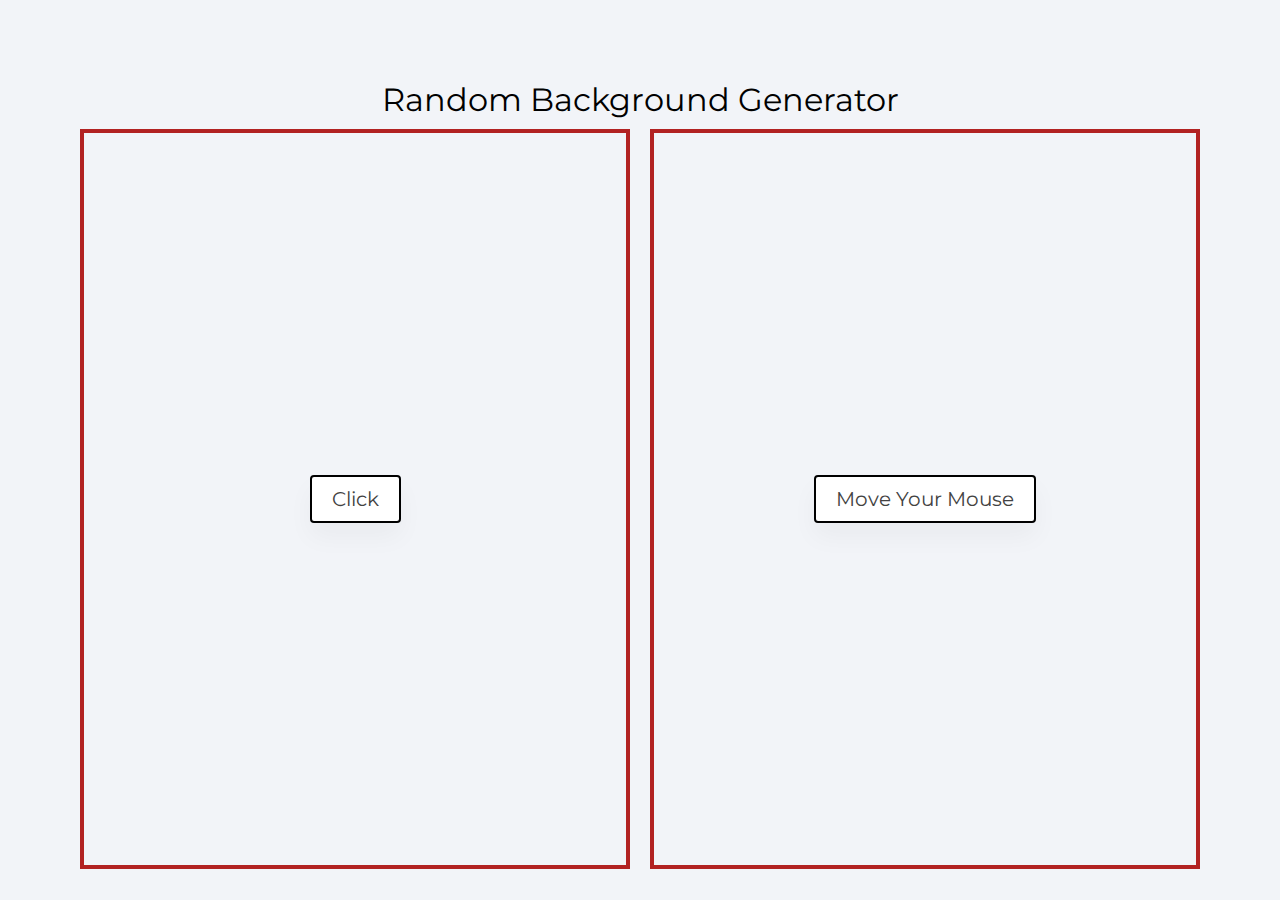
<file: block-BJaaek/code/index.html>
<!DOCTYPE html>
<html lang="en">
  <head>
    <meta charset="UTF-8" />
    <meta name="viewport" content="width=device-width, initial-scale=1.0" />
    <title>Random Background Generator</title>
    <link
      href="https://fonts.googleapis.com/css2?family=Montserrat:wght@200;400&display=swap"
      rel="stylesheet"
    />
    <link rel="stylesheet" href="style.css" />
  </head>
  <body>
    <div class="container">
      <h1>Random Background Generator</h1>
      <div class="boxes">
        <div class="box first">
          <div class="text1">
            <p class="banner">Click</p>
          </div>
        </div>
        <div class="box second">
          <div class="text2">
            <p class="banner">Move Your Mouse</p>
          </div>
        </div>
      </div>
    </div>
    <script src="./script.js"></script>
  </body>
</html>
</file>
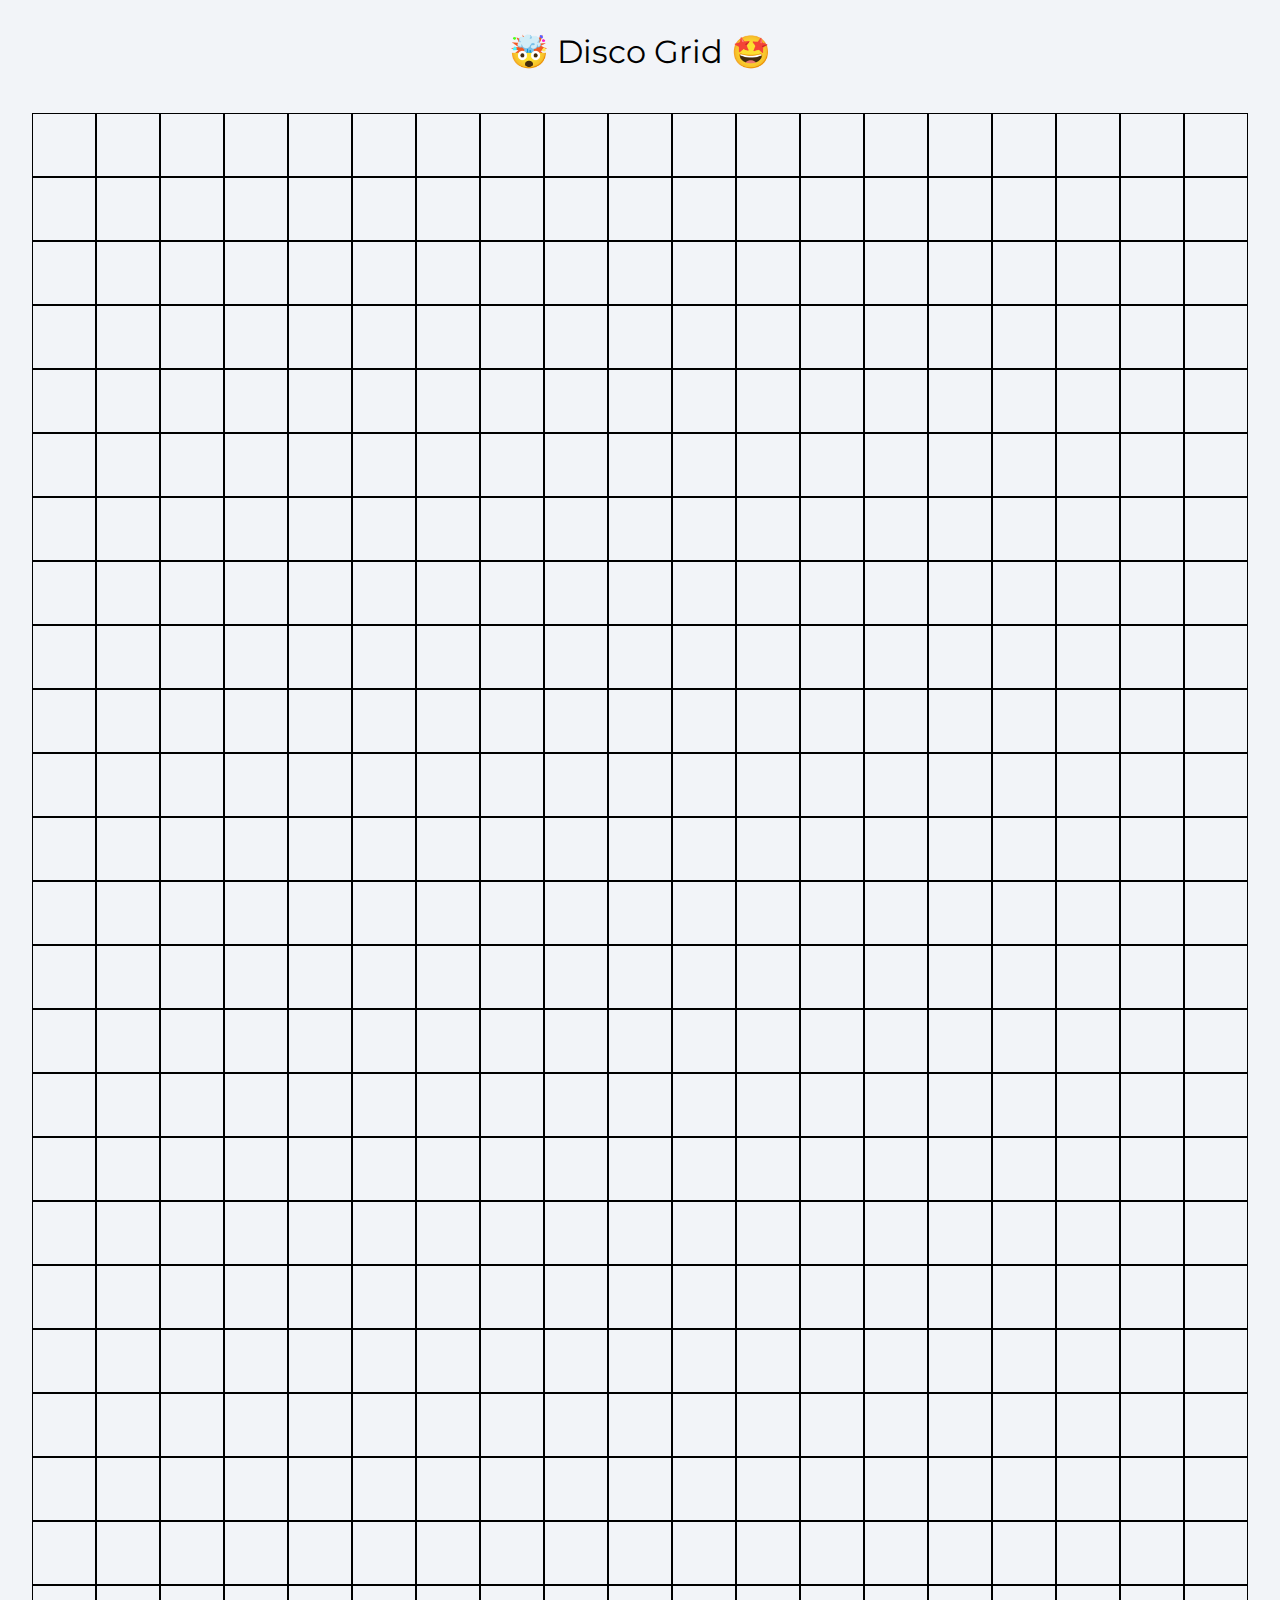
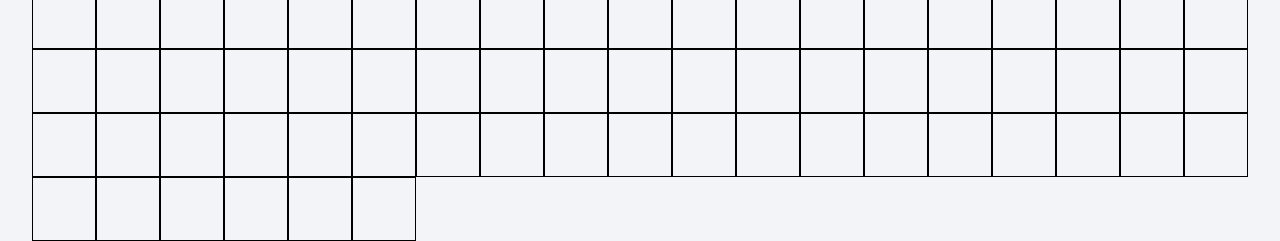
<file: block-BJaael/code/index.html>
<!DOCTYPE html>
<html lang="en">
  <head>
    <meta charset="UTF-8" />
    <meta name="viewport" content="width=device-width, initial-scale=1.0" />
    <title>🤯 Disco Grid 🤩</title>
    <link
      href="https://fonts.googleapis.com/css2?family=Montserrat:wght@200;400&display=swap"
      rel="stylesheet"
    />
    <link rel="stylesheet" href="style.css" />
  </head>
  <body>
    <h1 class="heading">🤯 Disco Grid 🤩</h1>
    <div class="container flex">
      <div class="boxes"></div>
      <div class="boxes"></div>
      <div class="boxes"></div>
      <div class="boxes"></div>
      <div class="boxes"></div>
      <div class="boxes"></div>
      <div class="boxes"></div>
      <div class="boxes"></div>
      <div class="boxes"></div>
      <div class="boxes"></div>
      <div class="boxes"></div>
      <div class="boxes"></div>
      <div class="boxes"></div>
      <div class="boxes"></div>
      <div class="boxes"></div>
      <div class="boxes"></div>
      <div class="boxes"></div>
      <div class="boxes"></div>
      <div class="boxes"></div>
      <div class="boxes"></div>
      <div class="boxes"></div>
      <div class="boxes"></div>
      <div class="boxes"></div>
      <div class="boxes"></div>
      <div class="boxes"></div>
      <div class="boxes"></div>
      <div class="boxes"></div>
      <div class="boxes"></div>
      <div class="boxes"></div>
      <div class="boxes"></div>
      <div class="boxes"></div>
      <div class="boxes"></div>
      <div class="boxes"></div>
      <div class="boxes"></div>
      <div class="boxes"></div>
      <div class="boxes"></div>
      <div class="boxes"></div>
      <div class="boxes"></div>
      <div class="boxes"></div>
      <div class="boxes"></div>
      <div class="boxes"></div>
      <div class="boxes"></div>
      <div class="boxes"></div>
      <div class="boxes"></div>
      <div class="boxes"></div>
      <div class="boxes"></div>
      <div class="boxes"></div>
      <div class="boxes"></div>
      <div class="boxes"></div>
      <div class="boxes"></div>
      <div class="boxes"></div>
      <div class="boxes"></div>
      <div class="boxes"></div>
      <div class="boxes"></div>
      <div class="boxes"></div>
      <div class="boxes"></div>
      <div class="boxes"></div>
      <div class="boxes"></div>
      <div class="boxes"></div>
      <div class="boxes"></div>
      <div class="boxes"></div>
      <div class="boxes"></div>
      <div class="boxes"></div>
      <div class="boxes"></div>
      <div class="boxes"></div>
      <div class="boxes"></div>
      <div class="boxes"></div>
      <div class="boxes"></div>
      <div class="boxes"></div>
      <div class="boxes"></div>
      <div class="boxes"></div>
      <div class="boxes"></div>
      <div class="boxes"></div>
      <div class="boxes"></div>
      <div class="boxes"></div>
      <div class="boxes"></div>
      <div class="boxes"></div>
      <div class="boxes"></div>
      <div class="boxes"></div>
      <div class="boxes"></div>
      <div class="boxes"></div>
      <div class="boxes"></div>
      <div class="boxes"></div>
      <div class="boxes"></div>
      <div class="boxes"></div>
      <div class="boxes"></div>
      <div class="boxes"></div>
      <div class="boxes"></div>
      <div class="boxes"></div>
      <div class="boxes"></div>
      <div class="boxes"></div>
      <div class="boxes"></div>
      <div class="boxes"></div>
      <div class="boxes"></div>
      <div class="boxes"></div>
      <div class="boxes"></div>
      <div class="boxes"></div>
      <div class="boxes"></div>
      <div class="boxes"></div>
      <div class="boxes"></div>
      <div class="boxes"></div>
      <div class="boxes"></div>
      <div class="boxes"></div>
      <div class="boxes"></div>
      <div class="boxes"></div>
      <div class="boxes"></div>
      <div class="boxes"></div>
      <div class="boxes"></div>
      <div class="boxes"></div>
      <div class="boxes"></div>
      <div class="boxes"></div>
      <div class="boxes"></div>
      <div class="boxes"></div>
      <div class="boxes"></div>
      <div class="boxes"></div>
      <div class="boxes"></div>
      <div class="boxes"></div>
      <div class="boxes"></div>
      <div class="boxes"></div>
      <div class="boxes"></div>
      <div class="boxes"></div>
      <div class="boxes"></div>
      <div class="boxes"></div>
      <div class="boxes"></div>
      <div class="boxes"></div>
      <div class="boxes"></div>
      <div class="boxes"></div>
      <div class="boxes"></div>
      <div class="boxes"></div>
      <div class="boxes"></div>
      <div class="boxes"></div>
      <div class="boxes"></div>
      <div class="boxes"></div>
      <div class="boxes"></div>
      <div class="boxes"></div>
      <div class="boxes"></div>
      <div class="boxes"></div>
      <div class="boxes"></div>
      <div class="boxes"></div>
      <div class="boxes"></div>
      <div class="boxes"></div>
      <div class="boxes"></div>
      <div class="boxes"></div>
      <div class="boxes"></div>
      <div class="boxes"></div>
      <div class="boxes"></div>
      <div class="boxes"></div>
      <div class="boxes"></div>
      <div class="boxes"></div>
      <div class="boxes"></div>
      <div class="boxes"></div>
      <div class="boxes"></div>
      <div class="boxes"></div>
      <div class="boxes"></div>
      <div class="boxes"></div>
      <div class="boxes"></div>
      <div class="boxes"></div>
      <div class="boxes"></div>
      <div class="boxes"></div>
      <div class="boxes"></div>
      <div class="boxes"></div>
      <div class="boxes"></div>
      <div class="boxes"></div>
      <div class="boxes"></div>
      <div class="boxes"></div>
      <div class="boxes"></div>
      <div class="boxes"></div>
      <div class="boxes"></div>
      <div class="boxes"></div>
      <div class="boxes"></div>
      <div class="boxes"></div>
      <div class="boxes"></div>
      <div class="boxes"></div>
      <div class="boxes"></div>
      <div class="boxes"></div>
      <div class="boxes"></div>
      <div class="boxes"></div>
      <div class="boxes"></div>
      <div class="boxes"></div>
      <div class="boxes"></div>
      <div class="boxes"></div>
      <div class="boxes"></div>
      <div class="boxes"></div>
      <div class="boxes"></div>
      <div class="boxes"></div>
      <div class="boxes"></div>
      <div class="boxes"></div>
      <div class="boxes"></div>
      <div class="boxes"></div>
      <div class="boxes"></div>
      <div class="boxes"></div>
      <div class="boxes"></div>
      <div class="boxes"></div>
      <div class="boxes"></div>
      <div class="boxes"></div>
      <div class="boxes"></div>
      <div class="boxes"></div>
      <div class="boxes"></div>
      <div class="boxes"></div>
      <div class="boxes"></div>
      <div class="boxes"></div>
      <div class="boxes"></div>
      <div class="boxes"></div>
      <div class="boxes"></div>
      <div class="boxes"></div>
      <div class="boxes"></div>
      <div class="boxes"></div>
      <div class="boxes"></div>
      <div class="boxes"></div>
      <div class="boxes"></div>
      <div class="boxes"></div>
      <div class="boxes"></div>
      <div class="boxes"></div>
      <div class="boxes"></div>
      <div class="boxes"></div>
      <div class="boxes"></div>
      <div class="boxes"></div>
      <div class="boxes"></div>
      <div class="boxes"></div>
      <div class="boxes"></div>
      <div class="boxes"></div>
      <div class="boxes"></div>
      <div class="boxes"></div>
      <div class="boxes"></div>
      <div class="boxes"></div>
      <div class="boxes"></div>
      <div class="boxes"></div>
      <div class="boxes"></div>
      <div class="boxes"></div>
      <div class="boxes"></div>
      <div class="boxes"></div>
      <div class="boxes"></div>
      <div class="boxes"></div>
      <div class="boxes"></div>
      <div class="boxes"></div>
      <div class="boxes"></div>
      <div class="boxes"></div>
      <div class="boxes"></div>
      <div class="boxes"></div>
      <div class="boxes"></div>
      <div class="boxes"></div>
      <div class="boxes"></div>
      <div class="boxes"></div>
      <div class="boxes"></div>
      <div class="boxes"></div>
      <div class="boxes"></div>
      <div class="boxes"></div>
      <div class="boxes"></div>
      <div class="boxes"></div>
      <div class="boxes"></div>
      <div class="boxes"></div>
      <div class="boxes"></div>
      <div class="boxes"></div>
      <div class="boxes"></div>
      <div class="boxes"></div>
      <div class="boxes"></div>
      <div class="boxes"></div>
      <div class="boxes"></div>
      <div class="boxes"></div>
      <div class="boxes"></div>
      <div class="boxes"></div>
      <div class="boxes"></div>
      <div class="boxes"></div>
      <div class="boxes"></div>
      <div class="boxes"></div>
      <div class="boxes"></div>
      <div class="boxes"></div>
      <div class="boxes"></div>
      <div class="boxes"></div>
      <div class="boxes"></div>
      <div class="boxes"></div>
      <div class="boxes"></div>
      <div class="boxes"></div>
      <div class="boxes"></div>
      <div class="boxes"></div>
      <div class="boxes"></div>
      <div class="boxes"></div>
      <div class="boxes"></div>
      <div class="boxes"></div>
      <div class="boxes"></div>
      <div class="boxes"></div>
      <div class="boxes"></div>
      <div class="boxes"></div>
      <div class="boxes"></div>
      <div class="boxes"></div>
      <div class="boxes"></div>
      <div class="boxes"></div>
      <div class="boxes"></div>
      <div class="boxes"></div>
      <div class="boxes"></div>
      <div class="boxes"></div>
      <div class="boxes"></div>
      <div class="boxes"></div>
      <div class="boxes"></div>
      <div class="boxes"></div>
      <div class="boxes"></div>
      <div class="boxes"></div>
      <div class="boxes"></div>
      <div class="boxes"></div>
      <div class="boxes"></div>
      <div class="boxes"></div>
      <div class="boxes"></div>
      <div class="boxes"></div>
      <div class="boxes"></div>
      <div class="boxes"></div>
      <div class="boxes"></div>
      <div class="boxes"></div>
      <div class="boxes"></div>
      <div class="boxes"></div>
      <div class="boxes"></div>
      <div class="boxes"></div>
      <div class="boxes"></div>
      <div class="boxes"></div>
      <div class="boxes"></div>
      <div class="boxes"></div>
      <div class="boxes"></div>
      <div class="boxes"></div>
      <div class="boxes"></div>
      <div class="boxes"></div>
      <div class="boxes"></div>
      <div class="boxes"></div>
      <div class="boxes"></div>
      <div class="boxes"></div>
      <div class="boxes"></div>
      <div class="boxes"></div>
      <div class="boxes"></div>
      <div class="boxes"></div>
      <div class="boxes"></div>
      <div class="boxes"></div>
      <div class="boxes"></div>
      <div class="boxes"></div>
      <div class="boxes"></div>
      <div class="boxes"></div>
      <div class="boxes"></div>
      <div class="boxes"></div>
      <div class="boxes"></div>
      <div class="boxes"></div>
      <div class="boxes"></div>
      <div class="boxes"></div>
      <div class="boxes"></div>
      <div class="boxes"></div>
      <div class="boxes"></div>
      <div class="boxes"></div>
      <div class="boxes"></div>
      <div class="boxes"></div>
      <div class="boxes"></div>
      <div class="boxes"></div>
      <div class="boxes"></div>
      <div class="boxes"></div>
      <div class="boxes"></div>
      <div class="boxes"></div>
      <div class="boxes"></div>
      <div class="boxes"></div>
      <div class="boxes"></div>
      <div class="boxes"></div>
      <div class="boxes"></div>
      <div class="boxes"></div>
      <div class="boxes"></div>
      <div class="boxes"></div>
      <div class="boxes"></div>
      <div class="boxes"></div>
      <div class="boxes"></div>
      <div class="boxes"></div>
      <div class="boxes"></div>
      <div class="boxes"></div>
      <div class="boxes"></div>
      <div class="boxes"></div>
      <div class="boxes"></div>
      <div class="boxes"></div>
      <div class="boxes"></div>
      <div class="boxes"></div>
      <div class="boxes"></div>
      <div class="boxes"></div>
      <div class="boxes"></div>
      <div class="boxes"></div>
      <div class="boxes"></div>
      <div class="boxes"></div>
      <div class="boxes"></div>
      <div class="boxes"></div>
      <div class="boxes"></div>
      <div class="boxes"></div>
      <div class="boxes"></div>
      <div class="boxes"></div>
      <div class="boxes"></div>
      <div class="boxes"></div>
      <div class="boxes"></div>
      <div class="boxes"></div>
      <div class="boxes"></div>
      <div class="boxes"></div>
      <div class="boxes"></div>
      <div class="boxes"></div>
      <div class="boxes"></div>
      <div class="boxes"></div>
      <div class="boxes"></div>
      <div class="boxes"></div>
      <div class="boxes"></div>
      <div class="boxes"></div>
      <div class="boxes"></div>
      <div class="boxes"></div>
      <div class="boxes"></div>
      <div class="boxes"></div>
      <div class="boxes"></div>
      <div class="boxes"></div>
      <div class="boxes"></div>
      <div class="boxes"></div>
      <div class="boxes"></div>
      <div class="boxes"></div>
      <div class="boxes"></div>
      <div class="boxes"></div>
      <div class="boxes"></div>
      <div class="boxes"></div>
      <div class="boxes"></div>
      <div class="boxes"></div>
      <div class="boxes"></div>
      <div class="boxes"></div>
      <div class="boxes"></div>
      <div class="boxes"></div>
      <div class="boxes"></div>
      <div class="boxes"></div>
      <div class="boxes"></div>
      <div class="boxes"></div>
      <div class="boxes"></div>
      <div class="boxes"></div>
      <div class="boxes"></div>
      <div class="boxes"></div>
      <div class="boxes"></div>
      <div class="boxes"></div>
      <div class="boxes"></div>
      <div class="boxes"></div>
      <div class="boxes"></div>
      <div class="boxes"></div>
      <div class="boxes"></div>
      <div class="boxes"></div>
      <div class="boxes"></div>
      <div class="boxes"></div>
      <div class="boxes"></div>
      <div class="boxes"></div>
      <div class="boxes"></div>
      <div class="boxes"></div>
      <div class="boxes"></div>
      <div class="boxes"></div>
      <div class="boxes"></div>
      <div class="boxes"></div>
      <div class="boxes"></div>
      <div class="boxes"></div>
      <div class="boxes"></div>
      <div class="boxes"></div>
      <div class="boxes"></div>
      <div class="boxes"></div>
      <div class="boxes"></div>
      <div class="boxes"></div>
      <div class="boxes"></div>
      <div class="boxes"></div>
      <div class="boxes"></div>
      <div class="boxes"></div>
      <div class="boxes"></div>
      <div class="boxes"></div>
      <div class="boxes"></div>
      <div class="boxes"></div>
      <div class="boxes"></div>
      <div class="boxes"></div>
      <div class="boxes"></div>
      <div class="boxes"></div>
      <div class="boxes"></div>
      <div class="boxes"></div>
      <div class="boxes"></div>
      <div class="boxes"></div>
      <div class="boxes"></div>
      <div class="boxes"></div>
      <div class="boxes"></div>
      <div class="boxes"></div>
      <div class="boxes"></div>
      <div class="boxes"></div>
      <div class="boxes"></div>
      <div class="boxes"></div>
      <div class="boxes"></div>
      <div class="boxes"></div>
      <div class="boxes"></div>
      <div class="boxes"></div>
      <div class="boxes"></div>
      <div class="boxes"></div>
      <div class="boxes"></div>
      <div class="boxes"></div>
      <div class="boxes"></div>
      <div class="boxes"></div>
      <div class="boxes"></div>
      <div class="boxes"></div>
      <div class="boxes"></div>
      <div class="boxes"></div>
      <div class="boxes"></div>
      <div class="boxes"></div>
      <div class="boxes"></div>
      <div class="boxes"></div>
      <div class="boxes"></div>
      <div class="boxes"></div>
      <div class="boxes"></div>
      <div class="boxes"></div>
      <div class="boxes"></div>
      <div class="boxes"></div>
      <div class="boxes"></div>
    </div>
    <script src="./script.js"></script>
  </body>
</html>
</file>
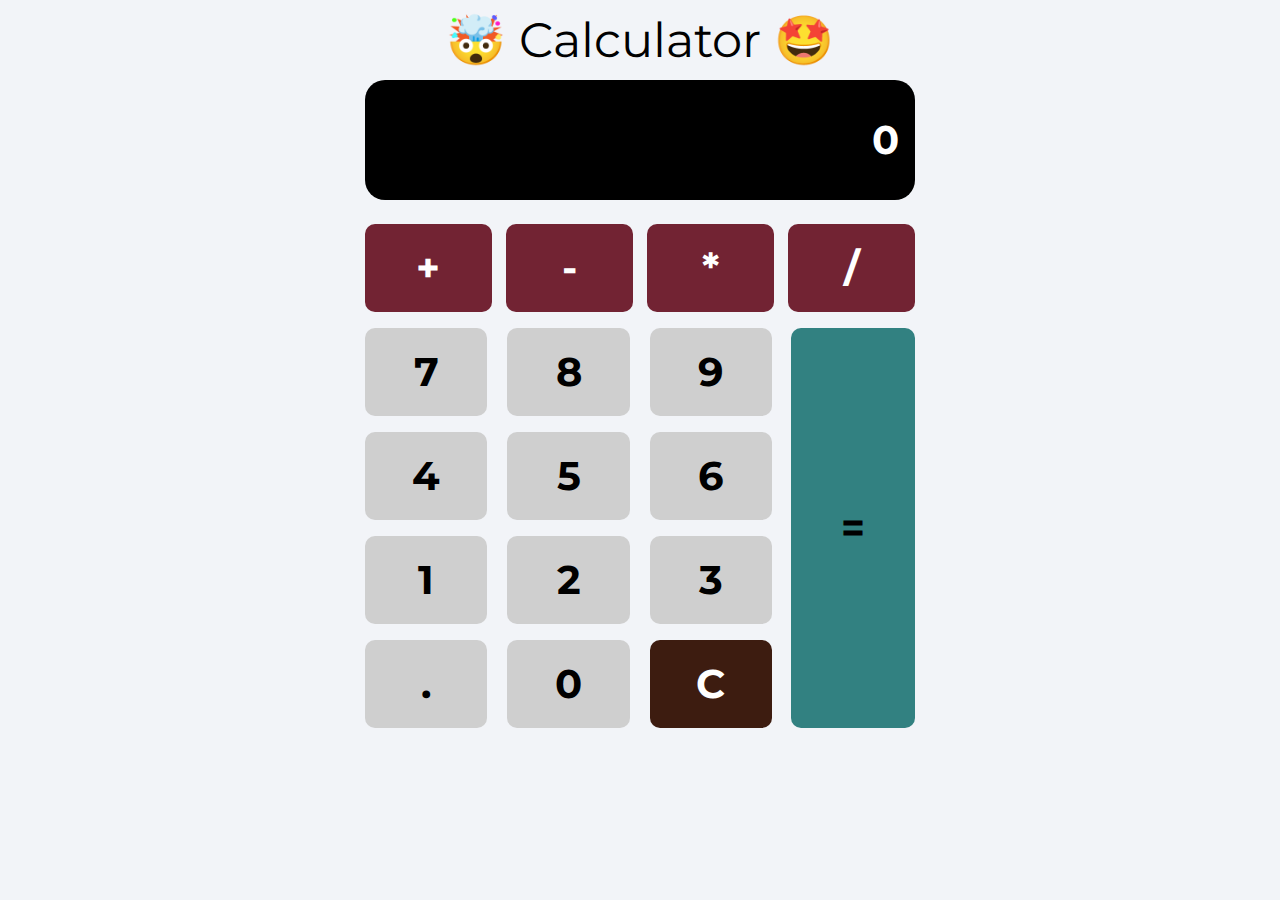
<file: block-BJaaeo/code/index.html>
<!DOCTYPE html>
<html lang="en">
  <head>
    <meta charset="UTF-8" />
    <meta name="viewport" content="width=device-width, initial-scale=1.0" />
    <title>Calculator</title>
    <link
      href="https://fonts.googleapis.com/css2?family=Montserrat:wght@200;400&display=swap"
      rel="stylesheet"
    />
    <link rel="stylesheet" href="style.css" />
  </head>
  <body>
    <h1>🤯 Calculator 🤩</h1>
    <div class="container">
      <div class="output">
        <p>0</p>
      </div>
      <div class="flex input">
        <div class="operation center flex-23 btn">+</div>
        <div class="operation center flex-23 btn">-</div>
        <div class="operation center flex-23 btn">*</div>
        <div class="operation center flex-23 btn">/</div>
      </div>

      <div class="flex">
        <div class="flex1 input-value">
          <div class="value btn">7</div>
          <div class="value btn">8</div>
          <div class="value btn">9</div>
          <div class="value btn">4</div>
          <div class="value btn">5</div>
          <div class="value btn">6</div>
          <div class="value btn">1</div>
          <div class="value btn">2</div>
          <div class="value btn">3</div>
          <div class="value btn">.</div>
          <div class="value btn">0</div>
          <div class="value reset btn">C</div>
        </div>
        <div class="equal center1 btn">=</div>
      </div>
    </div>

    <script src="./script.js"></script>
  </body>
</html>
</file>
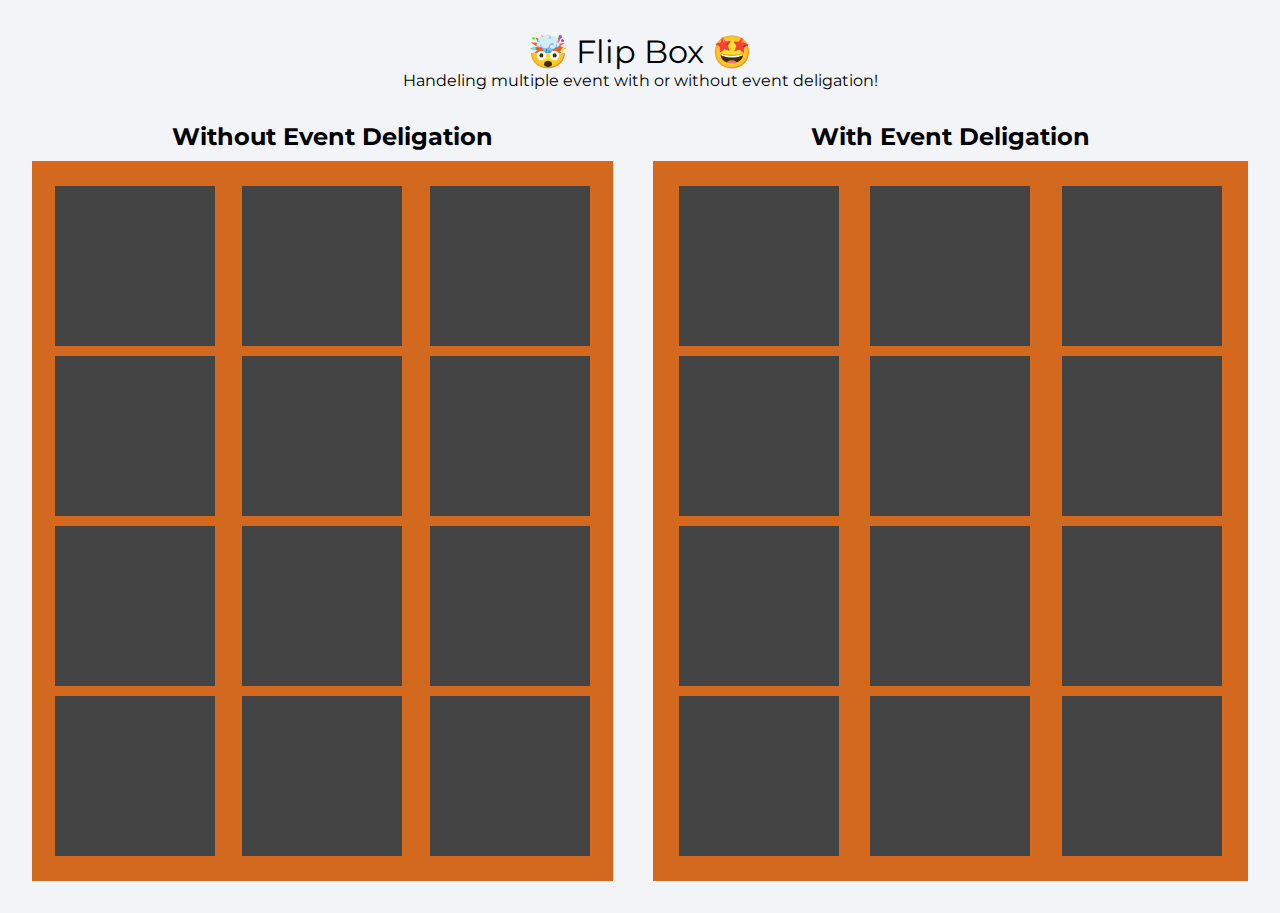
<file: block-BJaaep/code/index.html>
<!DOCTYPE html>
<html lang="en">
  <head>
    <meta charset="UTF-8" />
    <meta name="viewport" content="width=device-width, initial-scale=1.0" />
    <title>Flip Box</title>
    <link
      href="https://fonts.googleapis.com/css2?family=Montserrat:wght@200;400&display=swap"
      rel="stylesheet"
    />
    <link rel="stylesheet" href="style.css" />
  </head>
  <body>
    <h1 class="heading">🤯 Flip Box 🤩</h1>
    <p>Handeling multiple event with or without event deligation!</p>
    <div class="container">
      <div class="wrapper">
        <h2>Without Event Deligation</h2>
        <ul class="boxes first">
          <li class="box"></li>
          <li class="box"></li>
          <li class="box"></li>
          <li class="box"></li>
          <li class="box"></li>
          <li class="box"></li>
          <li class="box"></li>
          <li class="box"></li>
          <li class="box"></li>
          <li class="box"></li>
          <li class="box"></li>
          <li class="box"></li>
        </ul>
      </div>
      <div class="wrapper">
        <h2>With Event Deligation</h2>
        <ul class="boxes second">
          <li class="box" data-text="1"></li>
          <li class="box" data-text="2"></li>
          <li class="box" data-text="3"></li>
          <li class="box" data-text="4"></li>
          <li class="box" data-text="5"></li>
          <li class="box" data-text="6"></li>
          <li class="box" data-text="7"></li>
          <li class="box" data-text="8"></li>
          <li class="box" data-text="9"></li>
          <li class="box" data-text="10"></li>
          <li class="box" data-text="11"></li>
          <li class="box" data-text="12"></li>
        </ul>
      </div>
    </div>
    <script src="./script.js"></script>
  </body>
</html>
</file>
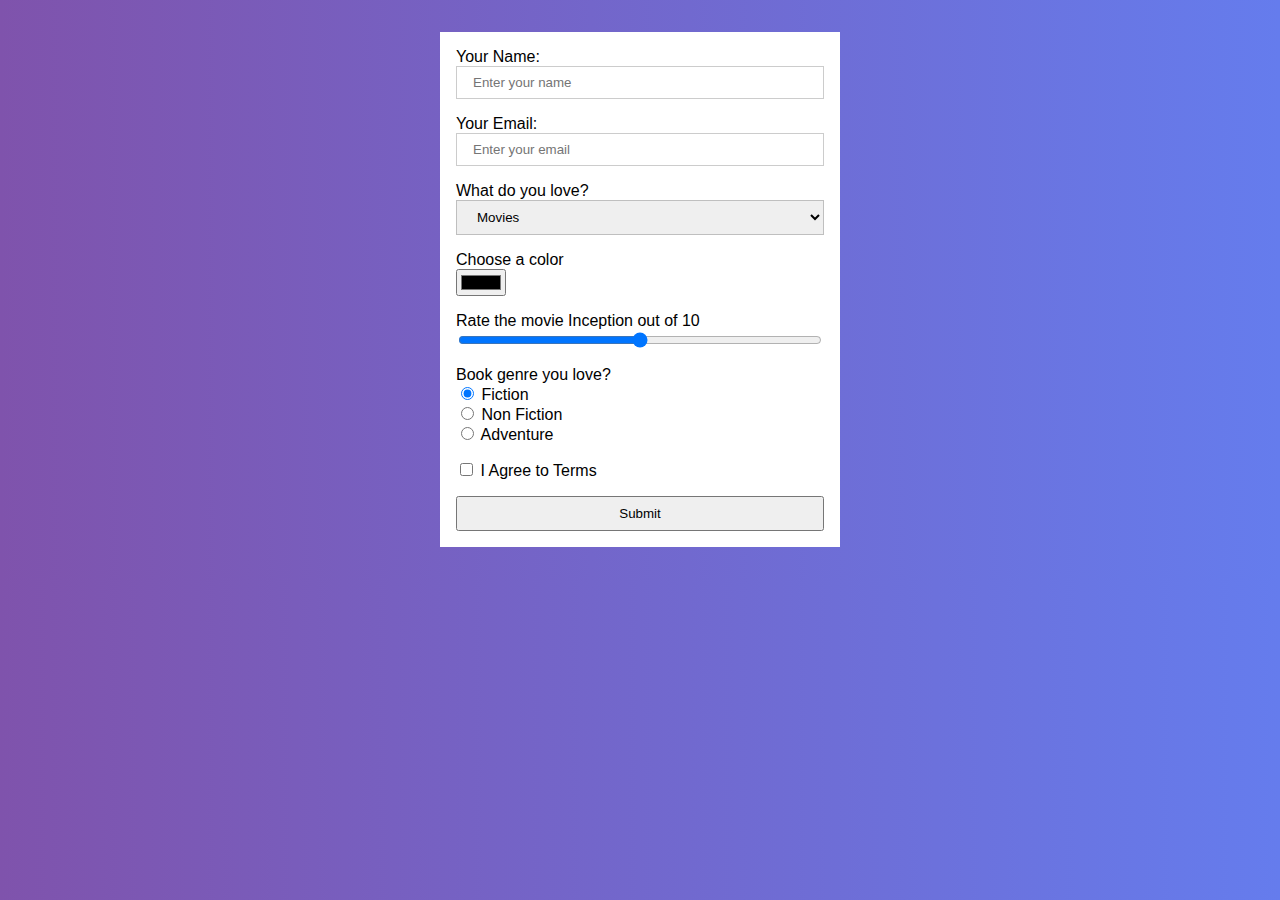
<file: block-BJaaer/code/index.html>
<!DOCTYPE html>
<html lang="en">
  <head>
    <meta charset="UTF-8" />
    <meta name="viewport" content="width=device-width, initial-scale=1.0" />
    <link rel="stylesheet" href="style.css" />
    <title>Handeling Forms 👇</title>
  </head>
  <body>
    <div>
      <form class="container">
        <div class="form-control">
          <label for="name">Your Name:</label>
          <input
            id="name"
            type="text"
            name="text"
            placeholder="Enter your name"
          />
        </div>
        <div class="form-control">
          <label for="email">Your Email:</label>
          <input
            id="email"
            type="text"
            name="email"
            placeholder="Enter your email"
          />
        </div>
        <div class="form-control">
          <label for="movies">What do you love?</label>
          <select id="gender" name="gender">
            <option value="movies">Movies</option>
            <option value="series">Series</option>
            <option value="others">Others</option>
          </select>
        </div>

        <div class="form-control">
          <label for="color">Choose a color</label>
          <input
            id="color"
            type="color"
            name="email"
            placeholder="Enter your email"
          />
        </div>
        <div class="form-control">
          <label for="range"> Rate the movie Inception out of 10 </label>
          <input
            id="range"
            type="range"
            max="10"
            step="1"
            name="email"
            placeholder="Enter your email"
          />
        </div>
        <div class="form-control">
          <label>Book genre you love?</label>

          <div>
            <input
              type="radio"
              id="fiction"
              name="drone"
              value="fiction"
              checked
            />
            <label for="fiction">Fiction</label>
          </div>

          <div>
            <input
              type="radio"
              id="non-fiction"
              name="drone"
              value="non-fiction"
            />
            <label for="non-fiction">Non Fiction</label>
          </div>

          <div>
            <input type="radio" id="adventure" name="drone" value="adventure" />
            <label for="adventure">Adventure</label>
          </div>
        </div>
        <div class="form-control terms">
          <input type="checkbox" id="terms" name="terms" />
          <label for="terms">I Agree to Terms</label>
        </div>
        <button type="submit">Submit</button>
      </form>

      <article class="modal">
        <button class="btn">close</button>
      </article>
    </div>
    <script src="./script.js"></script>
  </body>
</html>
</file>
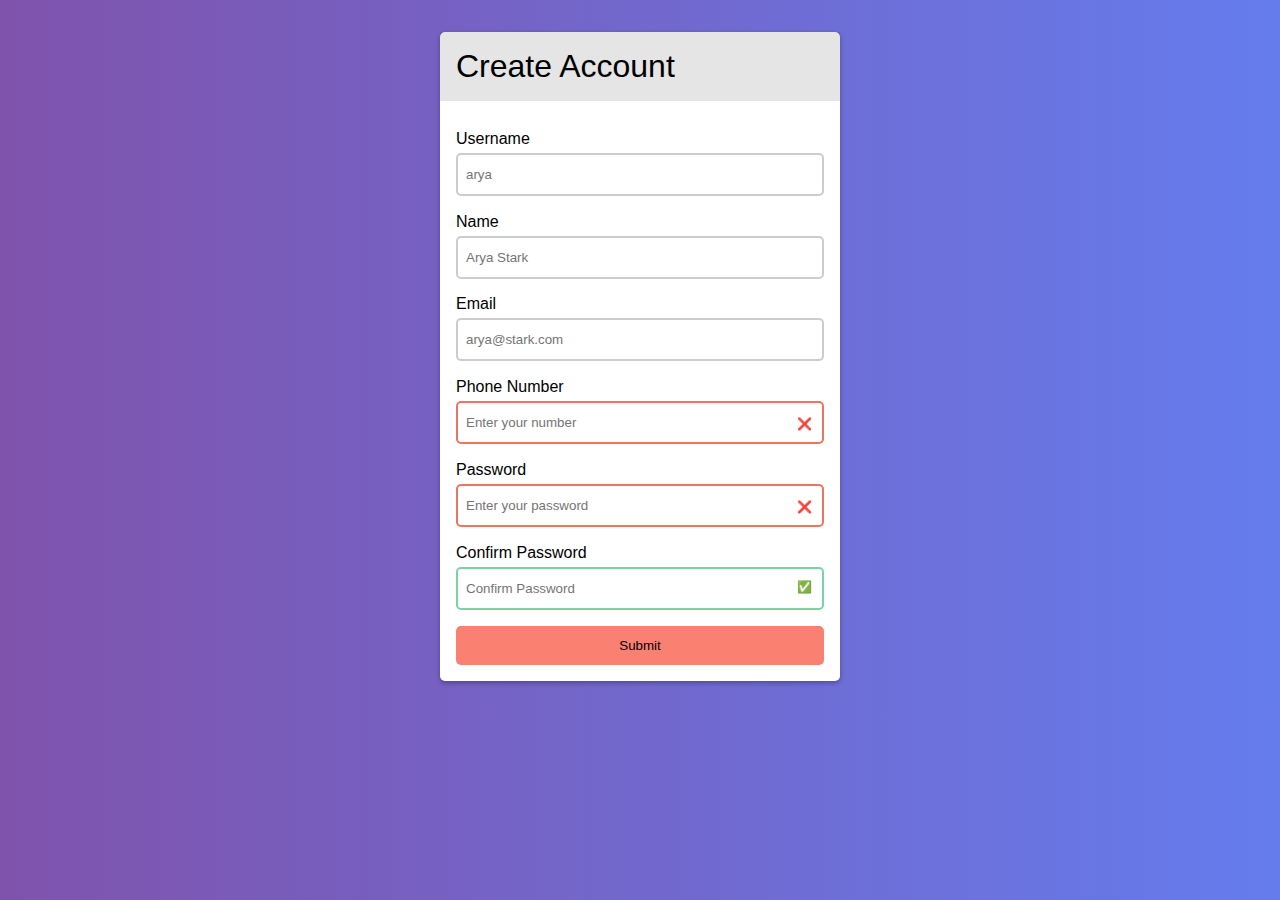
<file: block-BJaaes/code/index.html>
<!DOCTYPE html>
<html lang="en">
  <head>
    <meta charset="UTF-8" />
    <meta name="viewport" content="width=device-width, initial-scale=1.0" />
    <link rel="stylesheet" href="style.css" />
    <title>Handeling Forms 👇</title>
  </head>
  <body>
    <div class="container">
      <header>
        <h1>Create Account</h1>
      </header>
      <form>
        <div class="form-control">
          <label for="text">Username</label>
          <input type="text" name="username" placeholder="arya" />
          <small class="display"></small>
        </div>
        <div class="form-control">
          <label for="text">Name</label>
          <input type="text" name="name" placeholder="Arya Stark" />
          <small class="display"></small>
        </div>
        <div class="form-control">
          <label for="text">Email</label>
          <input
            id="text"
            type="email"
            name="email"
            placeholder="arya@stark.com"
          />
          <small class="display"></small>
        </div>
        <div class="form-control error">
          <label for="text">Phone Number</label>
          <input
            id="number"
            type="number"
            name="phone"
            placeholder="Enter your number"
          />
          <small class="display"></small>
        </div>
        <div class="form-control error">
          <label for="text">Password</label>
          <input
            id="password"
            type="password"
            name="password"
            placeholder="Enter your password"
          />
          <small class="display"></small>
        </div>
        <div class="form-control success">
          <label for="text">Confirm Password</label>
          <input
            id="password"
            type="password"
            name="passwordCheck"
            placeholder="Confirm Password"
          />
        </div>

        <button type="submit">Submit</button>
      </form>
    </div>
    <script src="./script.js"></script>
  </body>
</html>
</file>
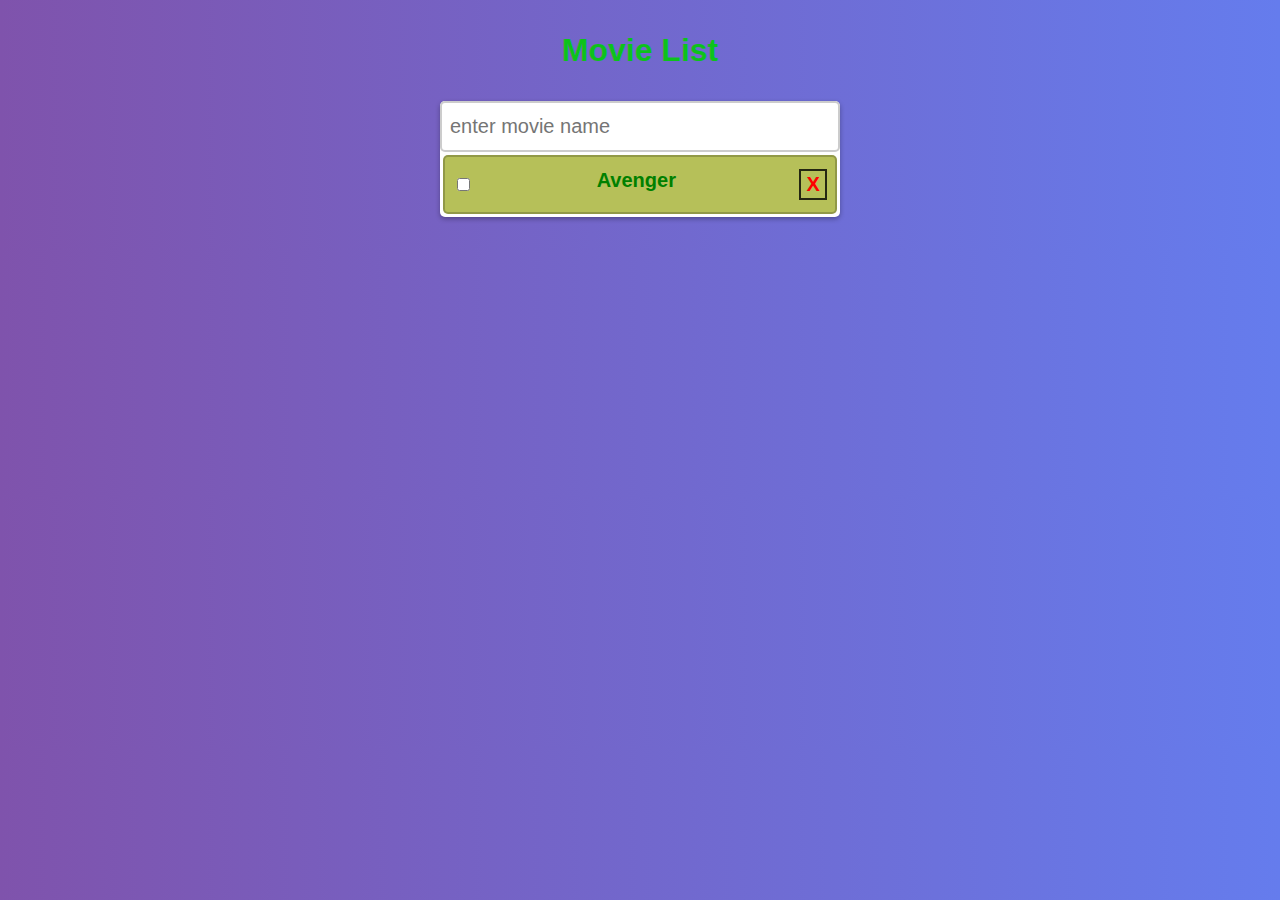
<file: block-BJaaet/code/index.html>
<!DOCTYPE html>
<html lang="en">
  <head>
    <meta charset="UTF-8" />
    <meta name="viewport" content="width=device-width, initial-scale=1.0" />
    <link rel="stylesheet" href="style.css" />
    <title>Movie Watch List</title>
  </head>
  <body>
    <header>
      <h1>Movie List</h1>
    </header>
    <main>
      <div class="container">
        <input id="text" type="text" placeholder="enter movie name" />
        <ul></ul>
      </div>
    </main>
    <script src="./script.js"></script>
  </body>
</html>
</file>
<file: block-BJaaek/code/style.css>
html {
  box-sizing: border-box;
  font-size: 16px;
}

*,
*:before,
*:after {
  box-sizing: inherit;
}

body,
h1,
h2,
h3,
h4,
h5,
h6,
p,
ol,
ul {
  margin: 0;
  padding: 0;
  font-weight: normal;
}

ol,
ul {
  list-style: none;
}

img {
  max-width: 100%;
  height: auto;
}

body {
  background: #f2f4f8;
  height: 100%;
  font-family: "Montserrat", sans-serif;
  width: 100vw;
  height: 100vh;
}

.container {
  text-align: center;
  height: 100%;
  max-width: 1280px;
  padding: 5rem;
  margin: 0 auto;
}
h1 {
  padding-bottom: 10px;
}

.banner {
  display: inline-block;
  color: #424242;
  font-size: 20px;
  text-decoration: none;
  text-align: center;
  margin: 20px auto;
  padding: 10px 20px;
  background: white;
  border-radius: 4px;
  min-width: 24px;
  font-size: 20px;
  box-shadow: 0 14px 26px rgba(0, 0, 0, 0.04);
  border: 2px solid;
}

.boxes {
  display: flex;
  justify-content: center;
  align-items: center;
  width: 100%;
  height: 100%;
}
.box {
  border: 4px solid firebrick;
  height: 100%;
  width: 50%;
}
.text1,
.text2 {
  height: 100%;
  display: flex;
  justify-content: center;
  align-items: center;
}

.first {
  margin-right: 20px;
}

.banner {
  border: 2px solid black;
}
</file>
<file: block-BJaael/code/style.css>
html {
  box-sizing: border-box;
  font-size: 16px;
}

*,
*:before,
*:after {
  box-sizing: inherit;
}

body,
h1,
h2,
h3,
h4,
h5,
h6,
p,
ol,
ul {
  margin: 0;
  padding: 0;
  font-weight: normal;
}

ol,
ul {
  list-style: none;
}

img {
  max-width: 100%;
  height: auto;
}

body {
  background: #f2f4f8;
  height: 100%;
  font-family: "Montserrat", sans-serif;
  width: 100vw;
  height: 100vh;
}

.container {
  text-align: center;
  height: 100%;
  max-width: 1280px;
  padding: 2rem;
  margin: 0 auto;
}
h1 {
  padding-bottom: 10px;
}

.banner {
  display: inline-block;
  color: #424242;
  font-size: 20px;
  text-decoration: none;
  text-align: center;
  margin: 20px auto;
  padding: 10px 20px;
  background: white;
  border-radius: 4px;
  min-width: 24px;
  font-size: 20px;
  box-shadow: 0 14px 26px rgba(0, 0, 0, 0.04);
  border: 2px solid;
}

.flex {
  display: flex;
  flex-wrap: wrap;
}
.boxes {
  width: 4rem;
  height: 4rem;
  border: 1px solid black;
  display: flex;
  justify-content: center;
  align-items: center;
}
.text {
  height: 100%;
  display: flex;
  justify-content: center;
  align-items: center;
}

.first {
  margin-right: 20px;
}

h3 {
  font-weight: bolder;
}

.heading {
  text-align: center;
  margin-top: 2rem;
}
</file>
<file: block-BJaaep/code/style.css>
html {
  box-sizing: border-box;
  font-size: 16px;
}

*,
*:before,
*:after {
  box-sizing: inherit;
}

body,
h1,
h2,
h3,
h4,
h5,
h6,
p,
ol,
ul {
  margin: 0;
  padding: 0;
  font-weight: normal;
}

ol,
ul {
  list-style: none;
}

img {
  max-width: 100%;
  height: auto;
}

body {
  background: #f2f4f8;
  font-family: 'Montserrat', sans-serif;
  text-align: center;
}

.container {
  text-align: center;
  max-width: 1280px;
  padding: 2rem;
  margin: 0 auto;
  display: flex;
}

.banner {
  display: inline-block;
  color: #424242;
  font-size: 20px;
  text-decoration: none;
  text-align: center;
  margin: 20px auto;
  padding: 10px 20px;
  background: white;
  border-radius: 4px;
  min-width: 24px;
  font-size: 20px;
  box-shadow: 0 14px 26px rgba(0, 0, 0, 0.04);
  border: 2px solid;
}
.wrapper {
  max-width: 50%;
  margin: 0 auto;
}

.boxes {
  display: flex;
  flex-wrap: wrap;
  justify-content: space-evenly;
  background-color: chocolate;
  color: #444;
  padding: 20px 0;
}

.wrapper:first-child {
  margin-right: 20px;
}

.box {
  margin: 5px;
  background-color: #444;
  background-size: contain;
  background-repeat: no-repeat;
  background-position: center center;
  height: 160px;
  width: 160px;
  display: flex;
  justify-content: center;
  align-items: center;
  font-size: 4rem;
  font-weight: bold;
  color: white;
  cursor: pointer;
}
.text {
  height: 100%;
  display: flex;
  justify-content: center;
  align-items: center;
}

.first {
  margin-right: 20px;
}

h2 {
  font-weight: bolder;
  padding-bottom: 10px;
}

.heading {
  text-align: center;
  margin-top: 2rem;
}
</file>
<file: block-BJaaeo/code/style.css>
/* http://meyerweb.com/eric/tools/css/reset/ 
   v2.0 | 20110126
   License: none (public domain)
*/

html,
body,
div,
span,
applet,
object,
iframe,
h1,
h2,
h3,
h4,
h5,
h6,
p,
blockquote,
pre,
a,
abbr,
acronym,
address,
big,
cite,
code,
del,
dfn,
em,
img,
ins,
kbd,
q,
s,
samp,
small,
strike,
strong,
sub,
sup,
tt,
var,
b,
u,
i,
center,
dl,
dt,
dd,
ol,
ul,
li,
fieldset,
form,
label,
legend,
table,
caption,
tbody,
tfoot,
thead,
tr,
th,
td,
article,
aside,
canvas,
details,
embed,
figure,
figcaption,
footer,
header,
hgroup,
menu,
nav,
output,
ruby,
section,
summary,
time,
mark,
audio,
video {
  margin: 0;
  padding: 0;
  border: 0;
  font-size: 100%;
  font: inherit;
  vertical-align: baseline;
}
/* HTML5 display-role reset for older browsers */
article,
aside,
details,
figcaption,
figure,
footer,
header,
hgroup,
menu,
nav,
section {
  display: block;
}
body {
  line-height: 1;
}
ol,
ul {
  list-style: none;
}
blockquote,
q {
  quotes: none;
}
blockquote:before,
blockquote:after,
q:before,
q:after {
  content: "";
  content: none;
}
table {
  border-collapse: collapse;
  border-spacing: 0;
}

/* general */

.flex {
  display: flex;
  justify-content: space-between;
}
.center1 {
  display: flex;
  justify-content: center;
  align-items: center;
}
.flex23 {
  flex: 0 1 23%;
}

html {
  box-sizing: border-box;
  font-size: 16px;
}

*,
*:before,
*:after {
  box-sizing: inherit;
}

body {
  background: #f2f4f8;
  font-family: "Montserrat", sans-serif;
  text-align: center;
}

h1 {
  font-size: 3rem;
  padding: 1rem;
}

.container {
  max-width: 550px;
  margin: 0 auto;
}
.output {
  background-color: black;
  color: white;
  text-align: right;
  font-size: 2.5rem;
  font-weight: bold;
  padding: 2.5rem 1rem;
  border-radius: 20px;
}
.flex1 {
  display: flex;
  justify-content: space-between;
  flex-wrap: wrap;
}
.input {
  margin: 1.5rem 0 0rem 0;
}
.operation {
  background-color: #722333;
  color: white;
  font-size: 2.5rem;
  font-weight: bold;
  width: 23%;
  padding: 1.5rem 1rem;
  border-radius: 10px;
  margin-bottom: 1rem;
}
.value {
  background-color: #cfcfcf;
  font-size: 2.5rem;
  font-weight: bold;
  width: 30%;
  margin-bottom: 1rem;
  padding: 1.5rem 1rem;
  border-radius: 10px;
}
.input-value {
  width: 74%;
}
.equal {
  width: 22.5%;
  background-color: #328181;
  border-radius: 10px;
  margin-bottom: 1rem;
  font-size: 2.5rem;
  font-weight: bold;
}
.reset {
  background-color: #3d1c10;
  color: white;
}
</file>
<file: block-BJaaer/code/style.css>
/* CSS Reset */

html {
  box-sizing: border-box;
  font-size: 16px;
}

*,
*:before,
*:after {
  box-sizing: inherit;
}

body,
h1,
h2,
h3,
h4,
h5,
h6,
p,
ol,
ul {
  margin: 0;
  padding: 0;
  font-weight: normal;
}

ol,
ul {
  list-style: none;
}

img {
  max-width: 100%;
  height: auto;
}

/* Main CSS */

body {
  font-family: -apple-system, BlinkMacSystemFont, "Segoe UI", Roboto, Oxygen,
    Ubuntu, Cantarell, "Open Sans", "Helvetica Neue", sans-serif;
  background: linear-gradient(to right, #7f53ac 0, #657ced 100%);
}
* {
  box-sizing: border-box;
}

button {
  padding: 0.5rem;
}

body {
  margin-top: 2rem;
  position: relative;
}

input[type="text"] {
  padding: 0.5rem 1rem;
  border: none;
  border: 1px solid rgba(0, 0, 0, 0.2);
}
select {
  padding: 0.5rem 1rem;
  border: none;
  border: 1px solid rgba(0, 0, 0, 0.2);
}

.container {
  max-width: 400px;
  margin: 2rem auto;
  background: white;
  padding: 1rem;
  display: flex;
  flex-direction: column;
  gap: 1rem;
}

p {
  padding-top: 1rem;
}

.form-control {
  width: 100%;
  display: flex;
  flex-direction: column;
}
input[type="text"] {
  width: 100%;
}
.terms {
  display: inline-block;
}

.modal {
  display: none;
  position: absolute;
  left: 30%;
  bottom: 0%;
  background-color: rgba(255, 255, 255);
  text-align: center;
  z-index: 100;
  width: 500px;
  height: 500px;
  padding: 50px;
}
.open {
  display: inline-block;
}
.btn {
  position: absolute;
  right: 2%;
  top: 5%;
  background-color: tomato;
  color: white;
  font-weight: bold;
}
</file>
<file: block-BJaaes/code/style.css>
/* CSS Reset */

html {
  box-sizing: border-box;
  font-size: 16px;
}

*,
*:before,
*:after {
  box-sizing: inherit;
}

body,
h1,
h2,
h3,
h4,
h5,
h6,
p,
ol,
ul {
  margin: 0;
  padding: 0;
  font-weight: normal;
}

ol,
ul {
  list-style: none;
}

img {
  max-width: 100%;
  height: auto;
}

/* Main CSS */

body {
  font-family: -apple-system, BlinkMacSystemFont, 'Segoe UI', Roboto, Oxygen,
    Ubuntu, Cantarell, 'Open Sans', 'Helvetica Neue', sans-serif;
  background: linear-gradient(to right, #7f53ac 0, #657ced 100%);
}
* {
  box-sizing: border-box;
}

button {
  padding: 0.75rem;
  width: 100%;
  margin-top: 1rem;
  border: none;
  background-color: salmon;
  border-radius: 5px;
}

body {
  margin-top: 2rem;
}

input {
  padding: 0.75rem 0.5rem;
  border-radius: 5px;
  border: none;
  border: 2px solid rgba(0, 0, 0, 0.2);
}
select {
  padding: 0.5rem 1rem;
  border: none;
  border: 1px solid rgba(0, 0, 0, 0.2);
}

.container {
  max-width: 400px;
  margin: 2rem auto;
  background: white;
  display: flex;
  flex-direction: column;
  box-shadow: 0 2px 5px rgba(0, 0, 0, 0.3);
  border-radius: 5px;
}

p {
  padding-top: 1rem;
}
.container header {
  background-color: rgba(0, 0, 0, 0.1);
  padding: 1rem;
}

.container form {
  padding: 1rem;
}
.form-control {
  display: flex;
  flex-direction: column;
  margin-top: 0.8rem;
}
label {
  padding-bottom: 5px;
}

.form-control input:focus {
  outline: 0;
  border-color: #777;
}

.form-control.success input {
  border-color: #79d4a1;
  position: relative;
}
.form-control.success {
  position: relative;
}
.form-control.success::before {
  content: '✅';
  display: inline-block;
  position: absolute;
  right: 12px;
  top: 66%;
  transform: translateY(-50%);
  z-index: 99;
  font-size: 0.75rem;
}
.form-control.error input {
  border-color: #ed755f;
}
.form-control.error {
  position: relative;
}
.form-control.error::before {
  content: '❌';
  display: inline-block;
  position: absolute;
  right: 12px;
  top: 66%;
  transform: translateY(-50%);
  z-index: 99;
  font-size: 0.75rem;
}

small {
  color: #ed755f;
  padding-top: 0.25rem;
}
</file>
<file: block-BJaaet/code/style.css>
/* CSS Reset */

html {
  box-sizing: border-box;
  font-size: 16px;
}

*,
*:before,
*:after {
  box-sizing: inherit;
}

body,
h1,
h2,
h3,
h4,
h5,
h6,
p,
ol,
ul {
  margin: 0;
  padding: 0;
  font-weight: normal;
}

ol,
ul,
li {
  list-style: none;
}

img {
  max-width: 100%;
  height: auto;
}

/* Main CSS */

body {
  font-family: -apple-system, BlinkMacSystemFont, "Segoe UI", Roboto, Oxygen,
    Ubuntu, Cantarell, "Open Sans", "Helvetica Neue", sans-serif;
  background: linear-gradient(to right, #7f53ac 0, #657ced 100%);
}
* {
  box-sizing: border-box;
}

.btn {
  padding: 0.75rem;
  width: 100%;
  margin-top: 1rem;
  border: none;
  background-color: salmon;
  border-radius: 5px;
}

body {
  margin-top: 2rem;
}

input {
  padding: 0.75rem 0.5rem;
  border-radius: 5px;
  border: none;
  border: 2px solid rgba(0, 0, 0, 0.2);
  font-size: 20px;
  color: green;
  /* border-radius: 5px;
  border: none;
  border: 2px solid rgba(0, 0, 0, 0.2);
  font-size: 20px;
  color: green;
  font-weight: bold;
  width: 100%; */
}
select {
  padding: 0.5rem 1rem;
  border: none;
  border: 1px solid rgba(0, 0, 0, 0.2);
}

.container {
  max-width: 400px;
  margin: 2rem auto;
  background: white;
  display: flex;
  flex-direction: column;
  box-shadow: 0 2px 5px rgba(0, 0, 0, 0.3);
  border-radius: 5px;
}

p {
  padding-top: 1rem;
}
.container header {
  background-color: rgba(0, 0, 0, 0.1);
  padding: 1rem;
}

.container form {
  padding: 1rem;
}

label {
  padding-bottom: 5px;
}

h1 {
  color: rgb(13, 194, 28);
  text-align: center;
  font-weight: bold;
}

li {
  padding: 0.75rem 0.5rem;
  border-radius: 5px;
  border: none;
  border: 2px solid rgba(0, 0, 0, 0.2);
  font-size: 20px;
  color: green;
  font-weight: bold;
  width: 100%;
  text-align: left;
  background-color: rgb(182, 192, 89);
  display: flex;
  justify-content: space-between;
  text-align: center;
}
span {
  color: red;
  border: 2px solid rgba(0, 0, 0, 0.8);
  padding: 2px 5px;
}
.none {
  display: none;
}
ul {
  padding: 0.2rem;
}
</file>
